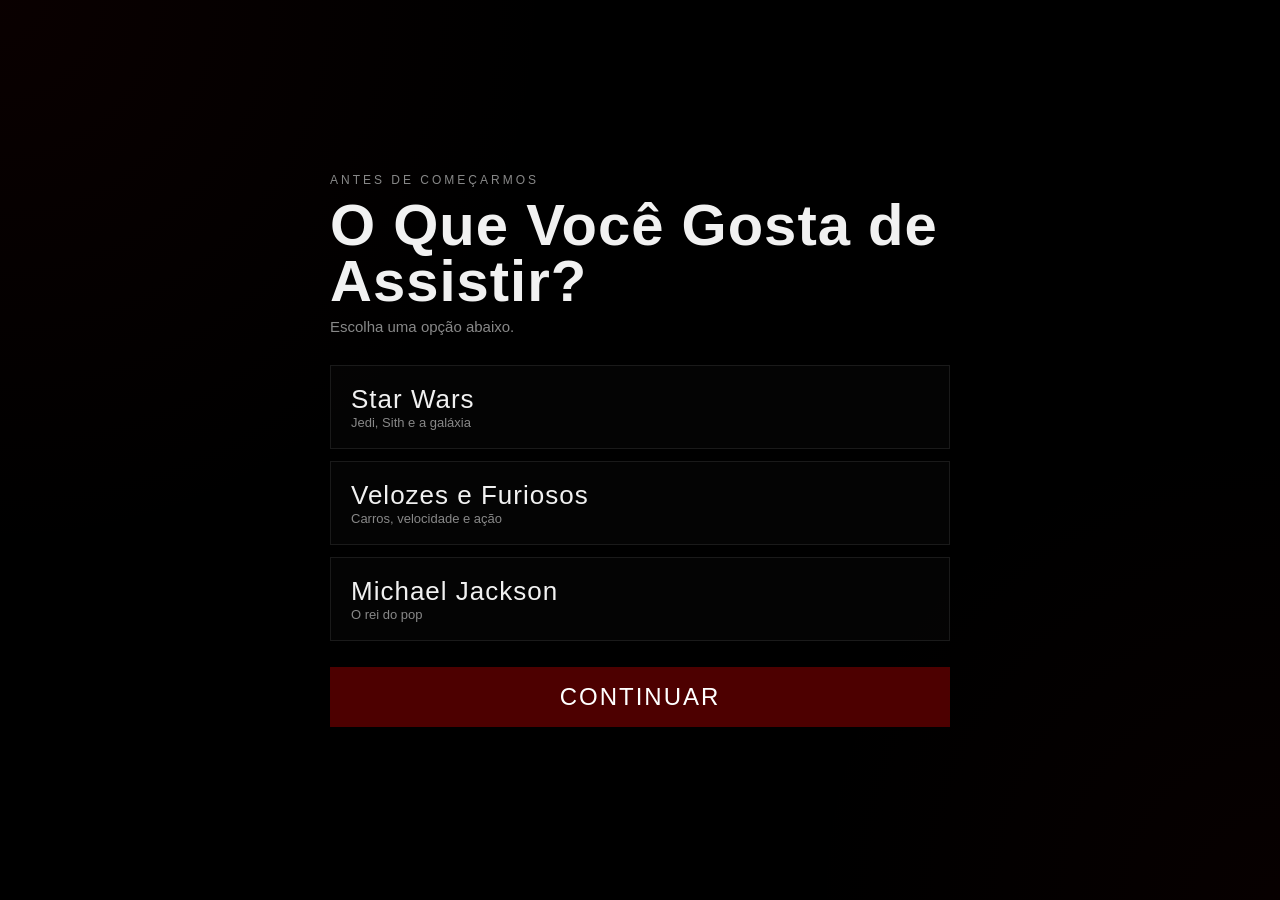
<file: index.html>
<!DOCTYPE html>
<html lang="pt-BR">
<head>
  <meta charset="UTF-8">
  <meta http-equiv="refresh" content="0; url=pages/tipodeAdd.html">
</head>
<body>
  <p>redirecionando<a href="pages/tipodeAdd.html">não foi redirecionando clique aqui</a></p>
</body>
</html>
</file>
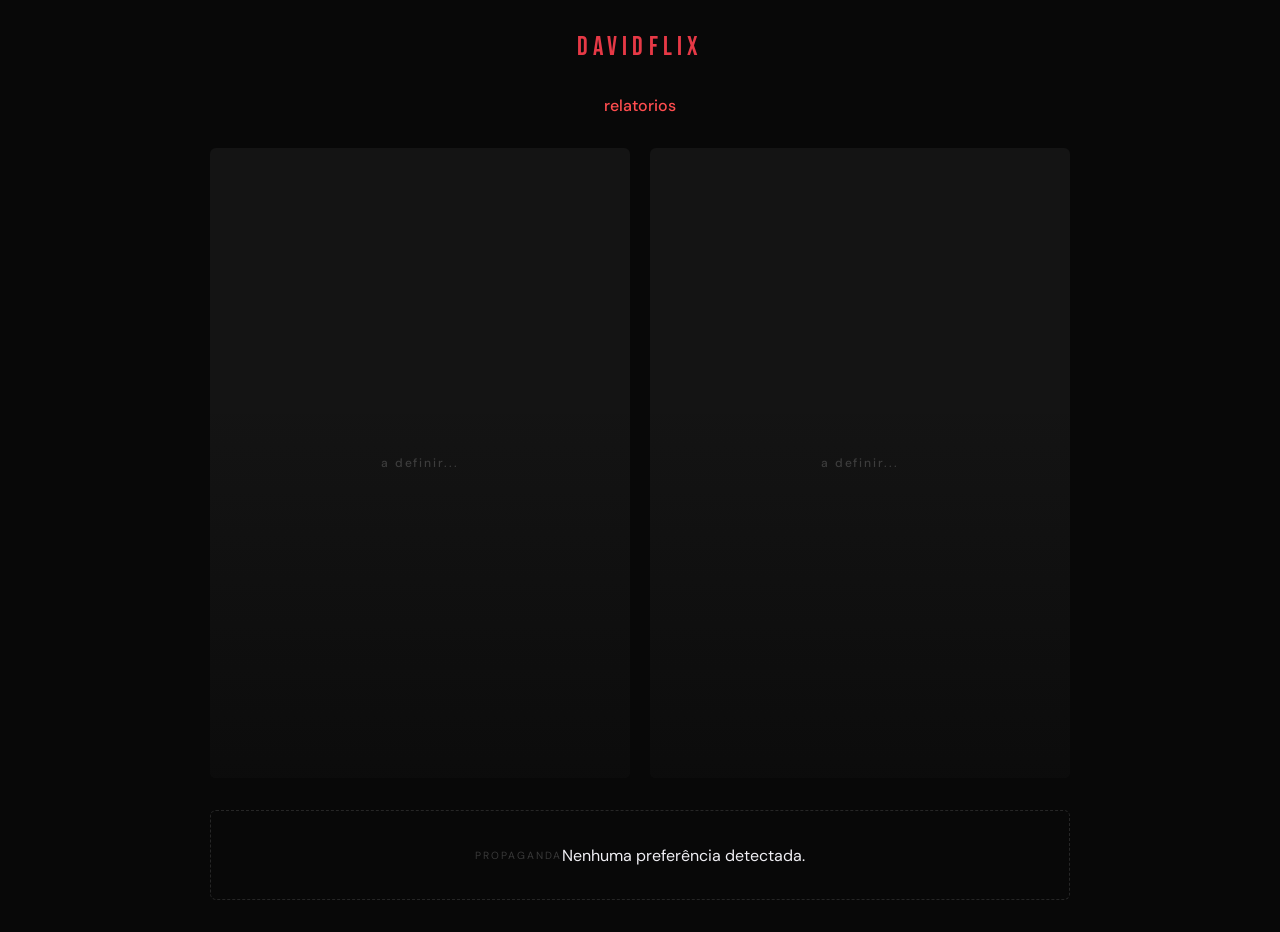
<file: pages/home.html>
<!DOCTYPE html>
<html lang="pt-BR">
<head>
  <meta charset="UTF-8">
  <meta name="viewport" content="width=device-width, initial-scale=1.0">
  <title>DAVIDFLIX</title>
  <link href="https://fonts.googleapis.com/css2?family=Bebas+Neue&family=DM+Sans:wght@300;400;500&display=swap" rel="stylesheet">
  <link rel="stylesheet" href="../styles/home.css">
</head>
<body>

  <div class="logo">DAVIDFLIX</div>
  
  <header>
    <a href="relatorios.html">relatorios</a>
  </header>

  <div class="cards">

    <a class="card" href="https://seu-link-aqui.com/serie1" target="_blank">
      <div class="card-placeholder">a definir...</div>
      <div class="card-overlay"></div>
      <div class="play-btn"><div class="play-icon"></div></div>
    </a>

    <a class="card" href="https://seu-link-aqui.com/serie2" target="_blank">
      <div class="card-placeholder">a definir...</div>
      <div class="card-overlay"></div>
      <div class="play-btn"><div class="play-icon"></div></div>
    </a>

  </div>

  <div class="ad-space">
    <span class="ad-label">Propaganda</span>
  </div>

  <script src="../js/home.js"></script>
</body>
</html>
</file>
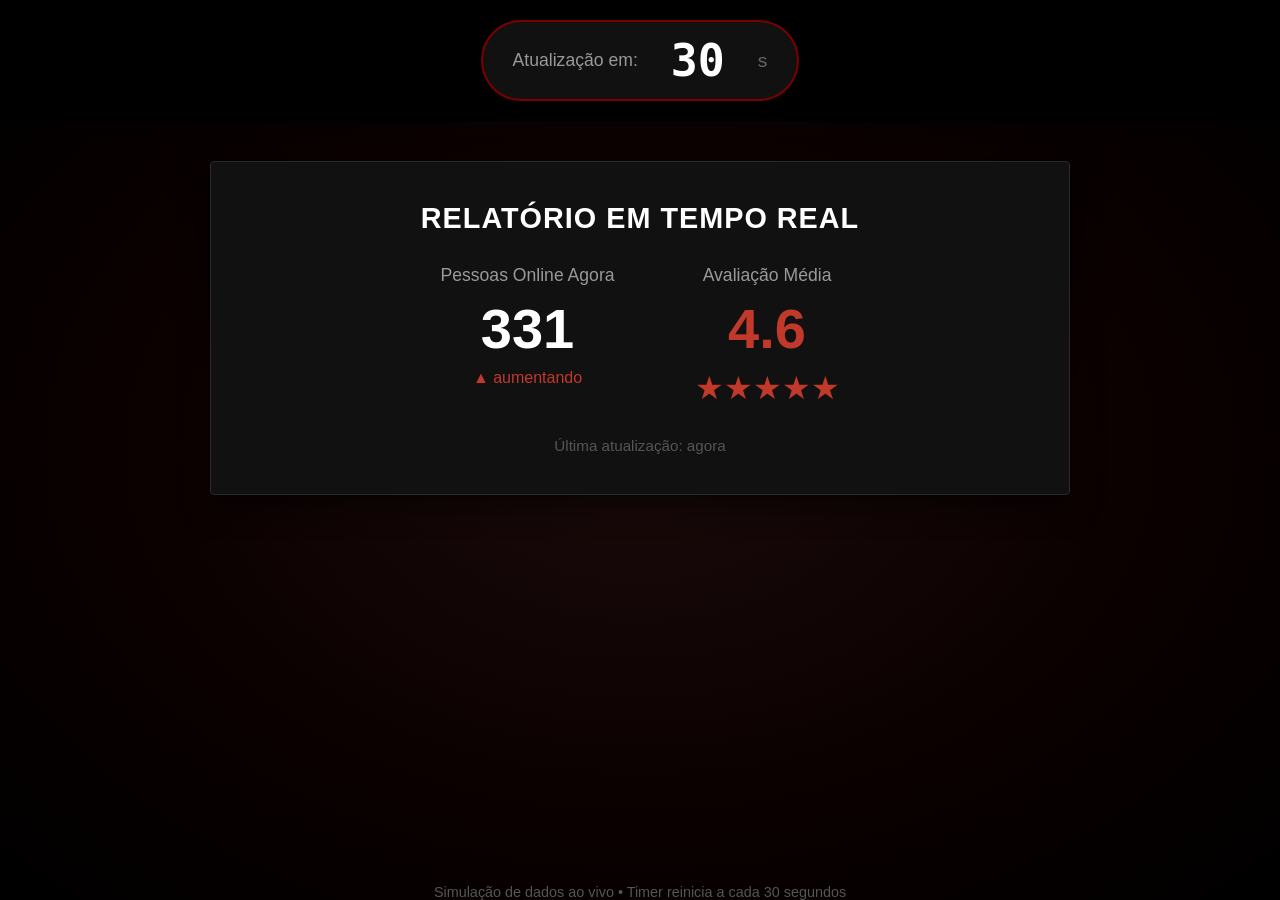
<file: pages/relatorios.html>
<!DOCTYPE html>
<html lang="pt-BR">
<head>
    <meta charset="UTF-8">
    <meta name="viewport" content="width=device-width, initial-scale=1.0">
    <title>Relatório em Tempo Real</title>
    <link rel="stylesheet" href="../styles/relatorio.css">
</head>
<body>
    <div class="header">
        <div class="timer-container">
            <span class="timer-label">Atualização em:</span>
            <span id="timer">30</span>
            <span class="seconds">s</span>
        </div>
    </div>

    <div class="main">
        <div class="report-card">
            <h1 class="report-title"> Relatório em Tempo Real</h1>
            
            <div class="stats">
                <div class="stat">
                    <div class="stat-label"> Pessoas Online Agora</div>
                    <div id="online-count" class="online-count">347</div>
                    <div class="trend">▲ aumentando</div>
                </div>

                <div class="stat">
                    <div class="stat-label"> Avaliação Média</div>
                    <div id="rating" class="rating">4.7</div>
                    <div id="stars" class="stars">★★★★☆</div>
                </div>
            </div>

            <div class="update-info">
                Última atualização: <span id="last-update">agora</span>
            </div>
        </div>
    </div>

    <div class="footer">
        Simulação de dados ao vivo • Timer reinicia a cada 30 segundos
    </div>

    <script src="../js/relatorio.js"></script>
</body>
</html>
</file>
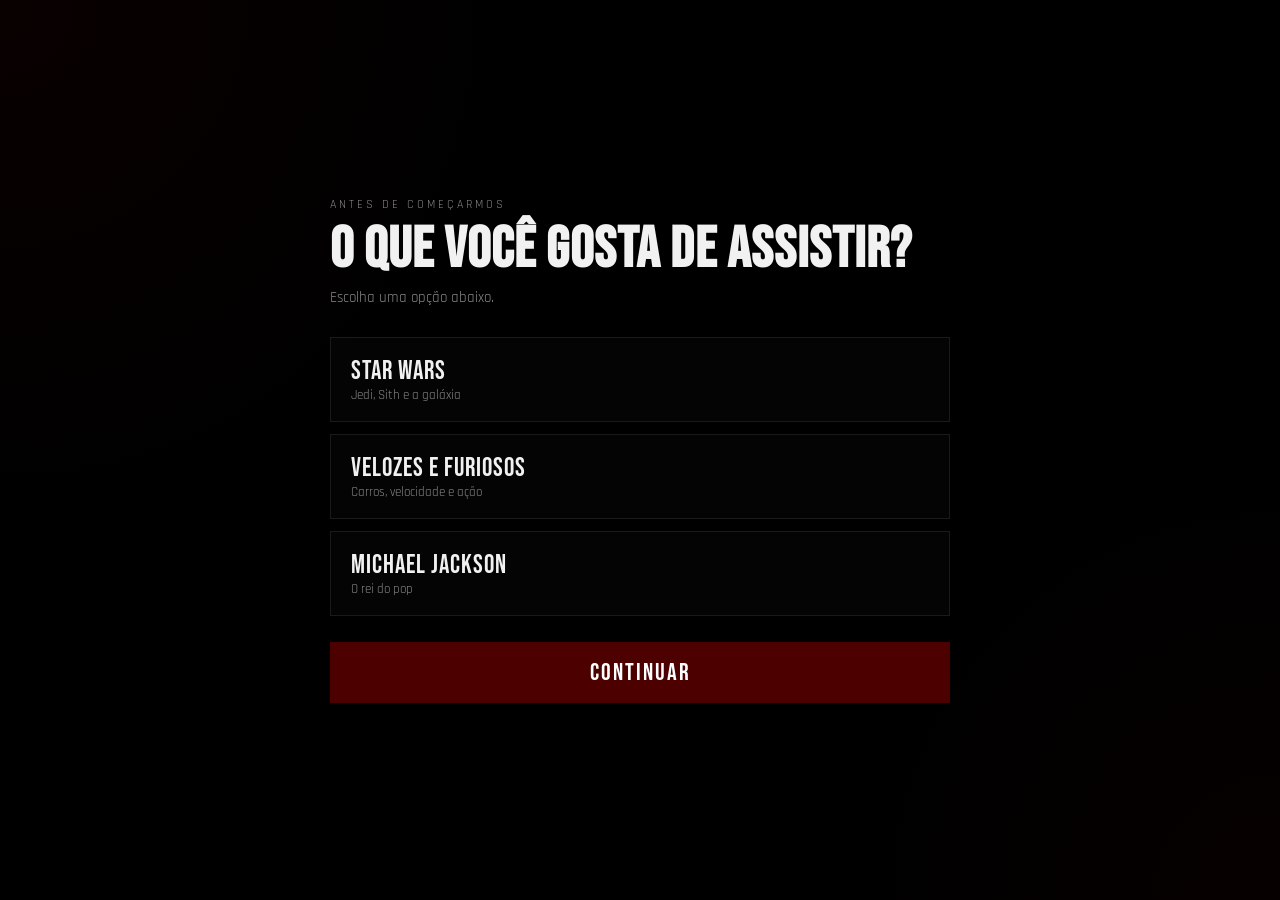
<file: pages/tipodeAdd.html>
<!DOCTYPE html>
<html lang="pt-BR">
<head>
<meta charset="UTF-8">
<meta name="viewport" content="width=device-width, initial-scale=1.0">
<title>O Que Você Curte Assistir?</title>

<link href="https://fonts.googleapis.com/css2?family=Bebas+Neue&family=Rajdhani:wght@400;600;700&display=swap" rel="stylesheet">
<link rel="stylesheet" href="../styles/tipoDeeAdd.css">
</head>

<body>

<div class="container">

  <div class="header">
    <div class="eyebrow">antes de começarmos</div>
    <h1>O Que Você Gosta de Assistir?</h1>
    <p class="subtitle">Escolha uma opção abaixo.</p>
  </div>

  <form id="form" onsubmit="handleSubmit(event)">
    
    <div class="options">

      <div class="option">
        <input type="radio" name="escolha" id="starwars" value="Star Wars" required>
        <label for="starwars">
          <div class="option-title">Star Wars</div>
          <div class="option-sub">Jedi, Sith e a galáxia</div>
        </label>
      </div>

      <div class="option">
        <input type="radio" name="escolha" id="velozes" value="Velozes e Furiosos">
        <label for="velozes">
          <div class="option-title">Velozes e Furiosos</div>
          <div class="option-sub">Carros, velocidade e ação</div>
        </label>
      </div>

      <div class="option">
        <input type="radio" name="escolha" id="mj" value="Michael Jackson">
        <label for="mj">
          <div class="option-title">Michael Jackson</div>
          <div class="option-sub">O rei do pop</div>
        </label>
      </div>

    </div>

    <button type="button" onclick="continuarEscolha()">CONTINUAR</button>
  </form>
</div>
<script src="../js/add.js"></script>

</body>
</html>
</file>
<file: styles/home.css>
*, *::before, *::after { margin: 0; padding: 0; box-sizing: border-box; }

body {
  background: #080808;
  color: #f0eff4;
  font-family: 'DM Sans', sans-serif;
  min-height: 100vh;
  display: flex;
  flex-direction: column;
  align-items: center;
  justify-content: center;
  padding: 2rem;
  gap: 2rem;
}

.logo {
  font-family: 'Bebas Neue', sans-serif;
  font-size: 1.6rem;
  letter-spacing: 0.2em;
  color: #e63946;
  animation: fadeUp 0.5s ease both;
}

.cards {
  display: grid;
  grid-template-columns: repeat(2, 1fr);
  gap: 1.25rem;
  width: 100%;
  max-width: 860px;
  animation: fadeUp 0.5s ease 0.1s both;
}

.card {
  position: relative;
  aspect-ratio: 2/3;
  overflow: hidden;
  border-radius: 6px;
  background: #141414;
  display: block;
  text-decoration: none;
}

.card-placeholder {
  position: absolute;
  inset: 0;
  display: flex;
  align-items: center;
  justify-content: center;
  font-size: 0.75rem;
  letter-spacing: 0.15em;
  color: rgba(255, 255, 255, 0.2);
}

.card-overlay {
  position: absolute;
  inset: 0;
  background: linear-gradient(to top, rgba(8, 8, 8, 0.7) 0%, transparent 60%);
  transition: background 0.3s;
}

.card:hover .card-overlay {
  background: linear-gradient(to top, rgba(8, 8, 8, 0.85) 0%, rgba(8, 8, 8, 0.1) 60%);
}

.play-btn {
  position: absolute;
  top: 50%;
  left: 50%;
  transform: translate(-50%, -50%) scale(0.85);
  width: 48px;
  height: 48px;
  background: rgba(230, 57, 70, 0.9);
  border-radius: 50%;
  display: flex;
  align-items: center;
  justify-content: center;
  opacity: 0;
  transition: opacity 0.25s, transform 0.25s;
}

.card:hover .play-btn {
  opacity: 1;
  transform: translate(-50%, -50%) scale(1);
}

.play-icon {
  width: 0;
  height: 0;
  border-style: solid;
  border-width: 8px 0 8px 16px;
  border-color: transparent transparent transparent #fff;
  margin-left: 3px;
}

/* AD SPACE */
.ad-space {
  width: 100%;
  max-width: 860px;
  height: 90px;
  border: 1px dashed rgba(255, 255, 255, 0.12);
  border-radius: 6px;
  display: flex;
  align-items: center;
  justify-content: center;
  animation: fadeUp 0.5s ease 0.2s both;
}

.ad-label {
  font-size: 0.65rem;
  text-transform: uppercase;
  letter-spacing: 0.2em;
  color: rgba(255, 255, 255, 0.2);
}

@keyframes fadeUp {
  from { opacity: 0; transform: translateY(20px); }
  to   { opacity: 1; transform: translateY(0); }
}
.ad-content {
  display: flex;
  flex-direction: column;
  align-items: center;
  gap: 8px;
  padding: 16px;
  text-align: center;
}

.ad-content h2 {
  font-family: 'Bebas Neue', sans-serif;
  font-size: 1.6rem;
  margin: 0;
}

.ad-content p {
  font-family: 'DM Sans', sans-serif;
  font-size: 0.95rem;
  margin: 0;
}

.ad-btn {
  margin-top: 8px;
  padding: 10px 24px;
  background: #e50914;
  color: #fff;
  font-family: 'DM Sans', sans-serif;
  font-weight: 500;
  border-radius: 4px;
  text-decoration: none;
  transition: background 0.2s;
}

.ad-btn:hover {
  background: #b20710;
}

a {
  color: #ff4d4f;
  text-decoration: none;
  font-weight: 500;
  transition: all 0.3s ease;
}
</file>
<file: styles/relatorio.css>
* {
    margin: 0;
    padding: 0;
    box-sizing: border-box;
}

body {
    font-family: 'Segoe UI', Tahoma, Geneva, Verdana, sans-serif;
    background: radial-gradient(ellipse at center, #1a0a0a 0%, #0a0000 60%, #000000 100%);
    color: #e2e8f0;
    min-height: 100vh;
    display: flex;
    flex-direction: column;
    align-items: center;
}

.header {
    width: 100%;
    background: rgba(0, 0, 0, 0.95);
    padding: 20px 0;
    text-align: center;
    box-shadow: 0 4px 20px rgba(0, 0, 0, 0.6);
    position: sticky;
    top: 0;
    z-index: 100;
}

.timer-container {
    display: inline-flex;
    align-items: center;
    gap: 15px;
    background: #111111;
    padding: 12px 30px;
    border-radius: 50px;
    border: 2px solid #7b0000;
}

.timer-label {
    font-size: 1.1rem;
    color: #999999;
}

#timer {
    font-size: 2.8rem;
    font-weight: bold;
    color: #ffffff;
    font-family: monospace;
    min-width: 90px;
}

.seconds {
    color: #666666;
    font-size: 1.2rem;
}

.main {
    flex: 1;
    width: 100%;
    max-width: 900px;
    padding: 40px 20px;
    display: flex;
    flex-direction: column;
    align-items: center;
}

.report-card {
    background: #111111;
    border-radius: 4px;
    padding: 40px;
    width: 100%;
    box-shadow: 0 10px 30px rgba(0, 0, 0, 0.6);
    border: 1px solid #2a2a2a;
}

.report-title {
    text-align: center;
    font-size: 1.8rem;
    margin-bottom: 30px;
    color: #ffffff;
    font-weight: bold;
    text-transform: uppercase;
    letter-spacing: 1px;
}

.stats {
    display: flex;
    justify-content: center;
    gap: 80px;
    flex-wrap: wrap;
}

.stat {
    text-align: center;
}

.stat-label {
    font-size: 1.1rem;
    color: #999999;
    margin-bottom: 10px;
}

.online-count {
    font-size: 3.5rem;
    font-weight: bold;
    color: #ffffff;
}

.rating {
    font-size: 3.5rem;
    font-weight: bold;
    color: #c0392b;
}

.stars {
    font-size: 2rem;
    margin-top: 8px;
    color: #c0392b;
}

.trend {
    margin-top: 8px;
    color: #c0392b;
    font-size: 1rem;
}

.update-info {
    margin-top: 30px;
    font-size: 0.95rem;
    color: #555555;
    text-align: center;
}

.footer {
    margin-top: 40px;
    text-align: center;
    color: #555555;
    font-size: 0.9rem;
}
</file>
<file: styles/tipoDeeAdd.css>
:root{
  --red:#7a0000;
  --red2:#4d0000;
  --black:#000000;
  --black2:#080808;
  --line:#1a1a1a;
  --white:#f1f1f1;
  --gray:#888;
}

*{
  margin:0;
  padding:0;
  box-sizing:border-box;
}

body{
  min-height:100vh;
  background:
    radial-gradient(circle at top left, rgba(122,0,0,.08), transparent 35%),
    radial-gradient(circle at bottom right, rgba(122,0,0,.06), transparent 30%),
    #000;
  color:var(--white);
  font-family:'Rajdhani',sans-serif;
  display:flex;
  justify-content:center;
  align-items:center;
  padding:30px;
}

/* área principal sem card separado */
.container{
  width:100%;
  max-width:620px;
}

.header{
  margin-bottom:30px;
}

.eyebrow{
  font-size:12px;
  letter-spacing:3px;
  text-transform:uppercase;
  color:var(--gray);
  margin-bottom:10px;
}

h1{
  font-family:'Bebas Neue',sans-serif;
  font-size:58px;
  line-height:0.95;
  letter-spacing:1px;
}

h1 span{
  color:var(--red);
}

.subtitle{
  margin-top:10px;
  color:var(--gray);
  font-size:15px;
}

/* opções */
.options{
  display:flex;
  flex-direction:column;
  gap:12px;
  margin-bottom:26px;
}

.option input{
  display:none;
}

.option label{
  display:block;
  padding:18px 20px;
  border:1px solid var(--line);
  background:rgba(255,255,255,.015);
  cursor:pointer;
  transition:.2s;
}

.option label:hover{
  border-color:#333;
  background:rgba(255,255,255,.03);
}

.option input:checked + label{
  border-color:var(--red);
  background:rgba(122,0,0,.12);
}

.option-title{
  font-family:'Bebas Neue',sans-serif;
  font-size:26px;
  letter-spacing:1px;
}

.option-sub{
  color:var(--gray);
  font-size:13px;
}

/* botão */
button{
  width:100%;
  padding:16px;
  border:none;
  background:var(--red2);
  color:#fff;
  font-family:'Bebas Neue',sans-serif;
  font-size:24px;
  letter-spacing:2px;
  cursor:pointer;
  transition:.2s;
}

button:hover{
  background:var(--red);
}

/* tela sucesso */
.success{
  display:none;
  position:fixed;
  inset:0;
  background:#000;
  z-index:10;
  justify-content:center;
  align-items:center;
  text-align:center;
  padding:30px;
}

.success.show{
  display:flex;
}

.success-box{
  max-width:420px;
}

.success-title{
  font-family:'Bebas Neue',sans-serif;
  font-size:54px;
}

.success-title span{
  color:var(--red);
}

.success-msg{
  margin:14px 0 24px;
  color:#aaa;
  font-size:16px;
}

@media(max-width:600px){
  h1{font-size:44px;}
  .option-title{font-size:22px;}
}
</file>
